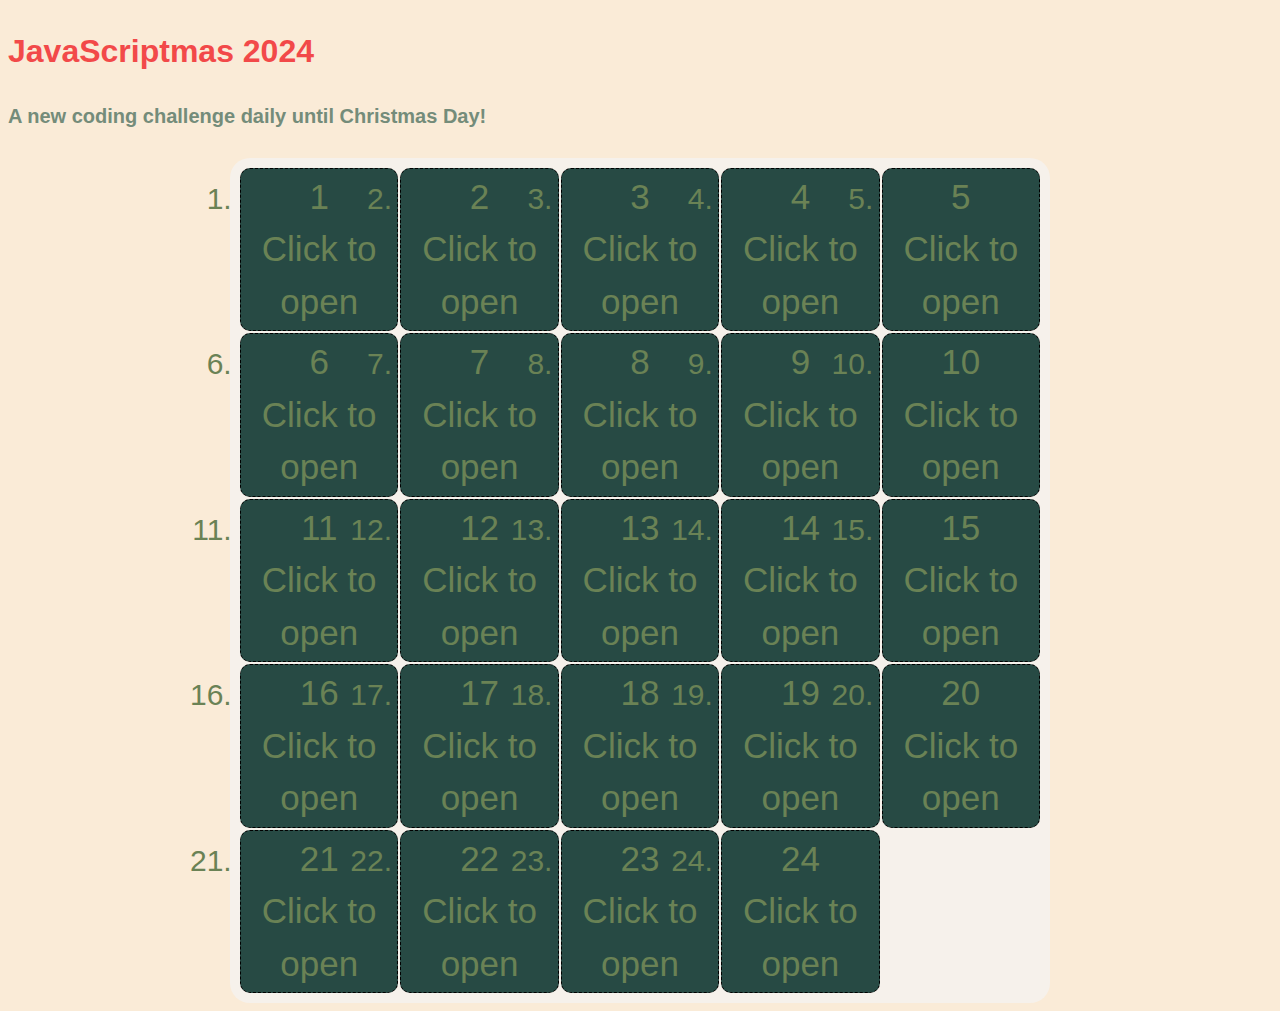
<file: Day 2/index.html>
<!DOCTYPE html>
<html lang="en">

<head>
	<meta charset="UTF-8">
	<meta name="viewport" content="width=device-width, initial-scale=1.0">
	<title>Advent Calendar Challenge</title>
	<link rel="stylesheet" href="https://cdnjs.cloudflare.com/ajax/libs/font-awesome/6.0.0-beta3/css/all.min.css">

	<link rel="stylesheet" href="index.css">
</head>

<body>
	<main>
		<h2>JavaScriptmas 2024</h2>
		<h4>A new coding challenge daily until Christmas Day!</h4>
		<ol id="calendar" class="calendar-container"></ol>
	</main>
	<script src="index.js"></script>
</body>

</html>
</file>
<file: Day 2/index.css>
body {
  font-size: 16px; /* Base font size */
  line-height: 1.5;
  font-family: Arial, sans-serif; /* More accessible, modern font */
  background-color: antiquewhite; /* Light beige for contrast */
  color: #333;
  }
  
  h2 {
    font-size: 2rem; /* Scalable size */
    color: #F24949; /* Contrasting red for emphasis */
  }
  
  h4 {
    font-size: 1.25rem; /* Slightly smaller than h2 */
    color: #748C7A; /* Muted green for differentiation */
  }
  
  .calendar-container {
    display: grid;
    grid-template-columns: repeat(5, 1fr); 
    gap: 2px;
    padding: 10px;
    max-width: 800px;
    margin: 0 auto;
    background-color: #f6f1eb;
    border-radius: 20px;
  }
  
  .calendar-box {
    background-color: #274a44;
    color: #6a8255;
    font-size: 30px;
    text-align: left;
    padding: 2px;
    border: 1px dashed black;
    border-radius: 10px;
    cursor: pointer;
  }
  
  .calendar-box p {
    margin: 0;
    text-align: center;
    font-size: 35px;
  }
  /* Popup Window */
.popup {
  position: absolute;
  background-color: #fff;
  color: #333;
  padding: 10px;
  border-radius: 8px;
  box-shadow: 0 4px 6px rgba(0, 0, 0, 0.1);
  font-size: 0.9rem;
  z-index: 1000;
  display: none; /* Hidden by default */
  text-align: center;
  width: 150px;
}

.popup .close {
  cursor: pointer;
  font-size: 1.2rem;
  font-weight: bold;
  position: absolute;
  top: 5px;
  right: 10px;
  color: #F24949; /* Red close button */
}
</file>
